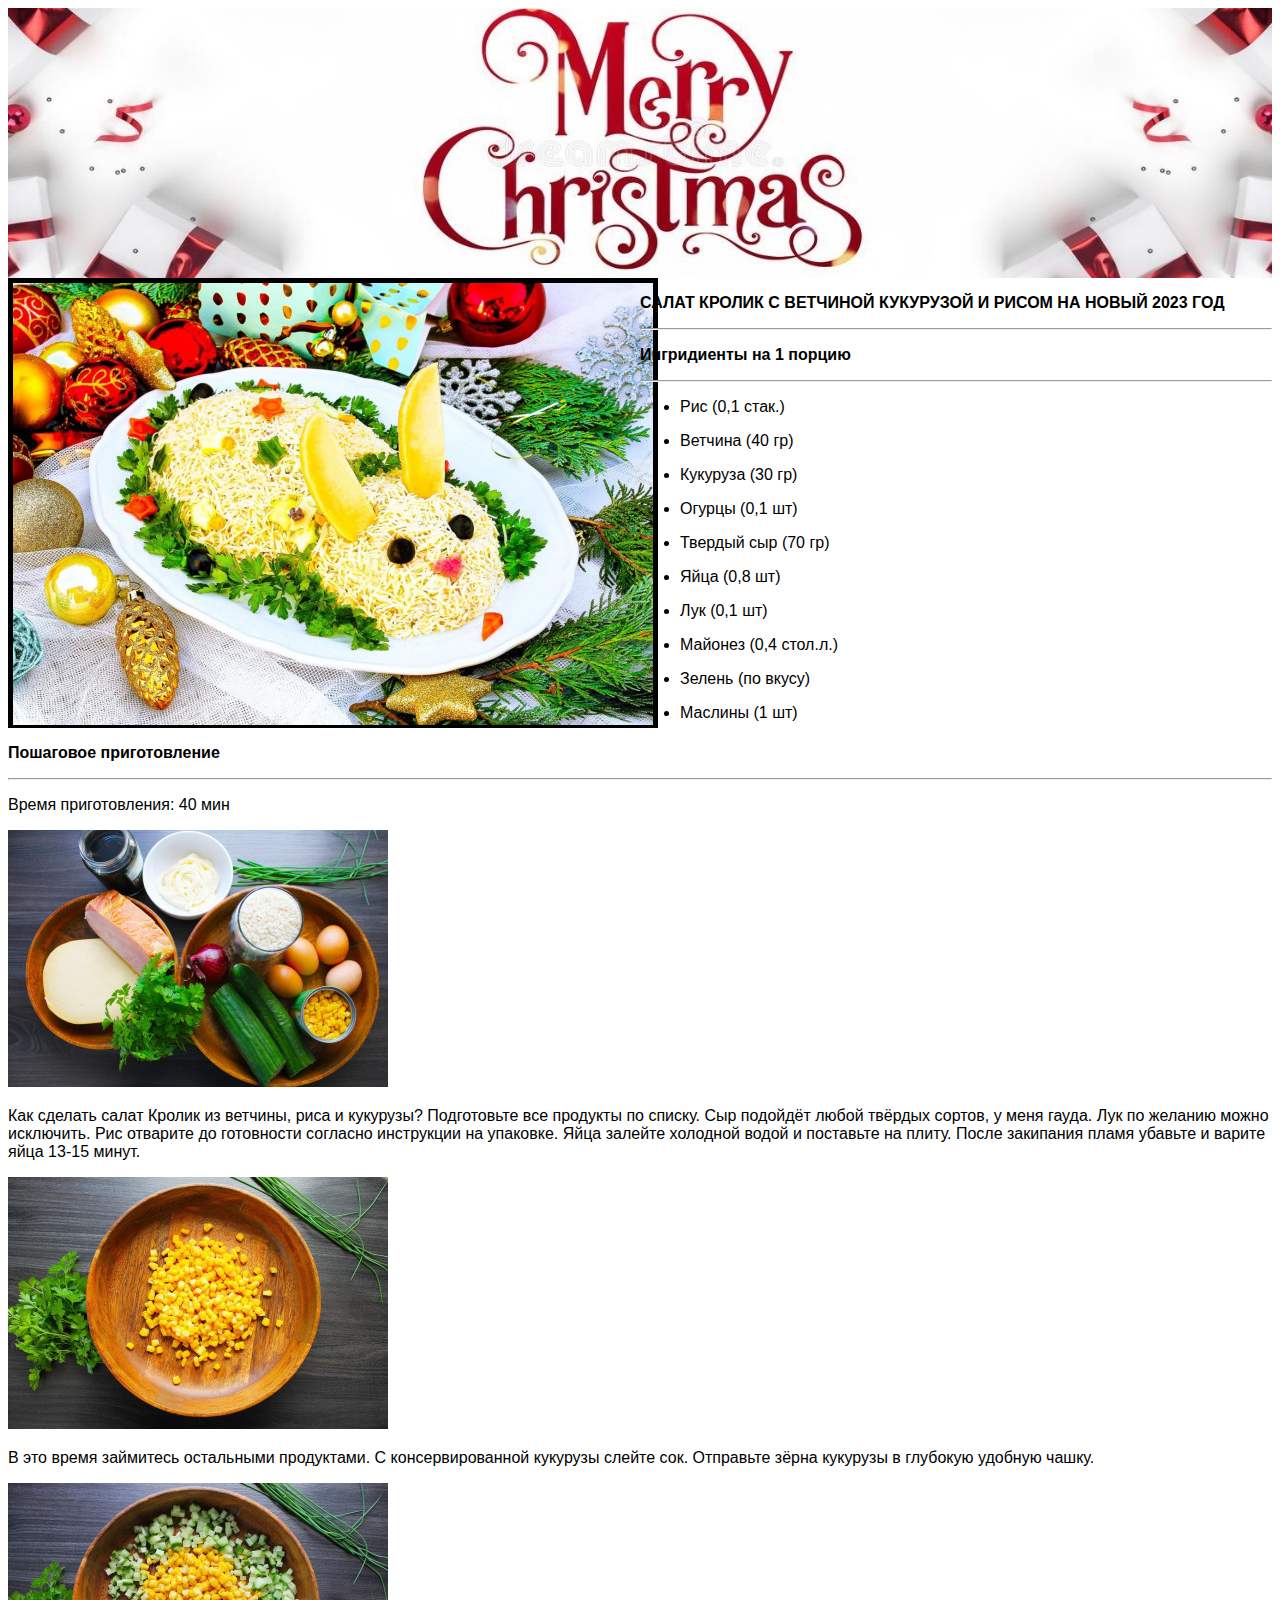
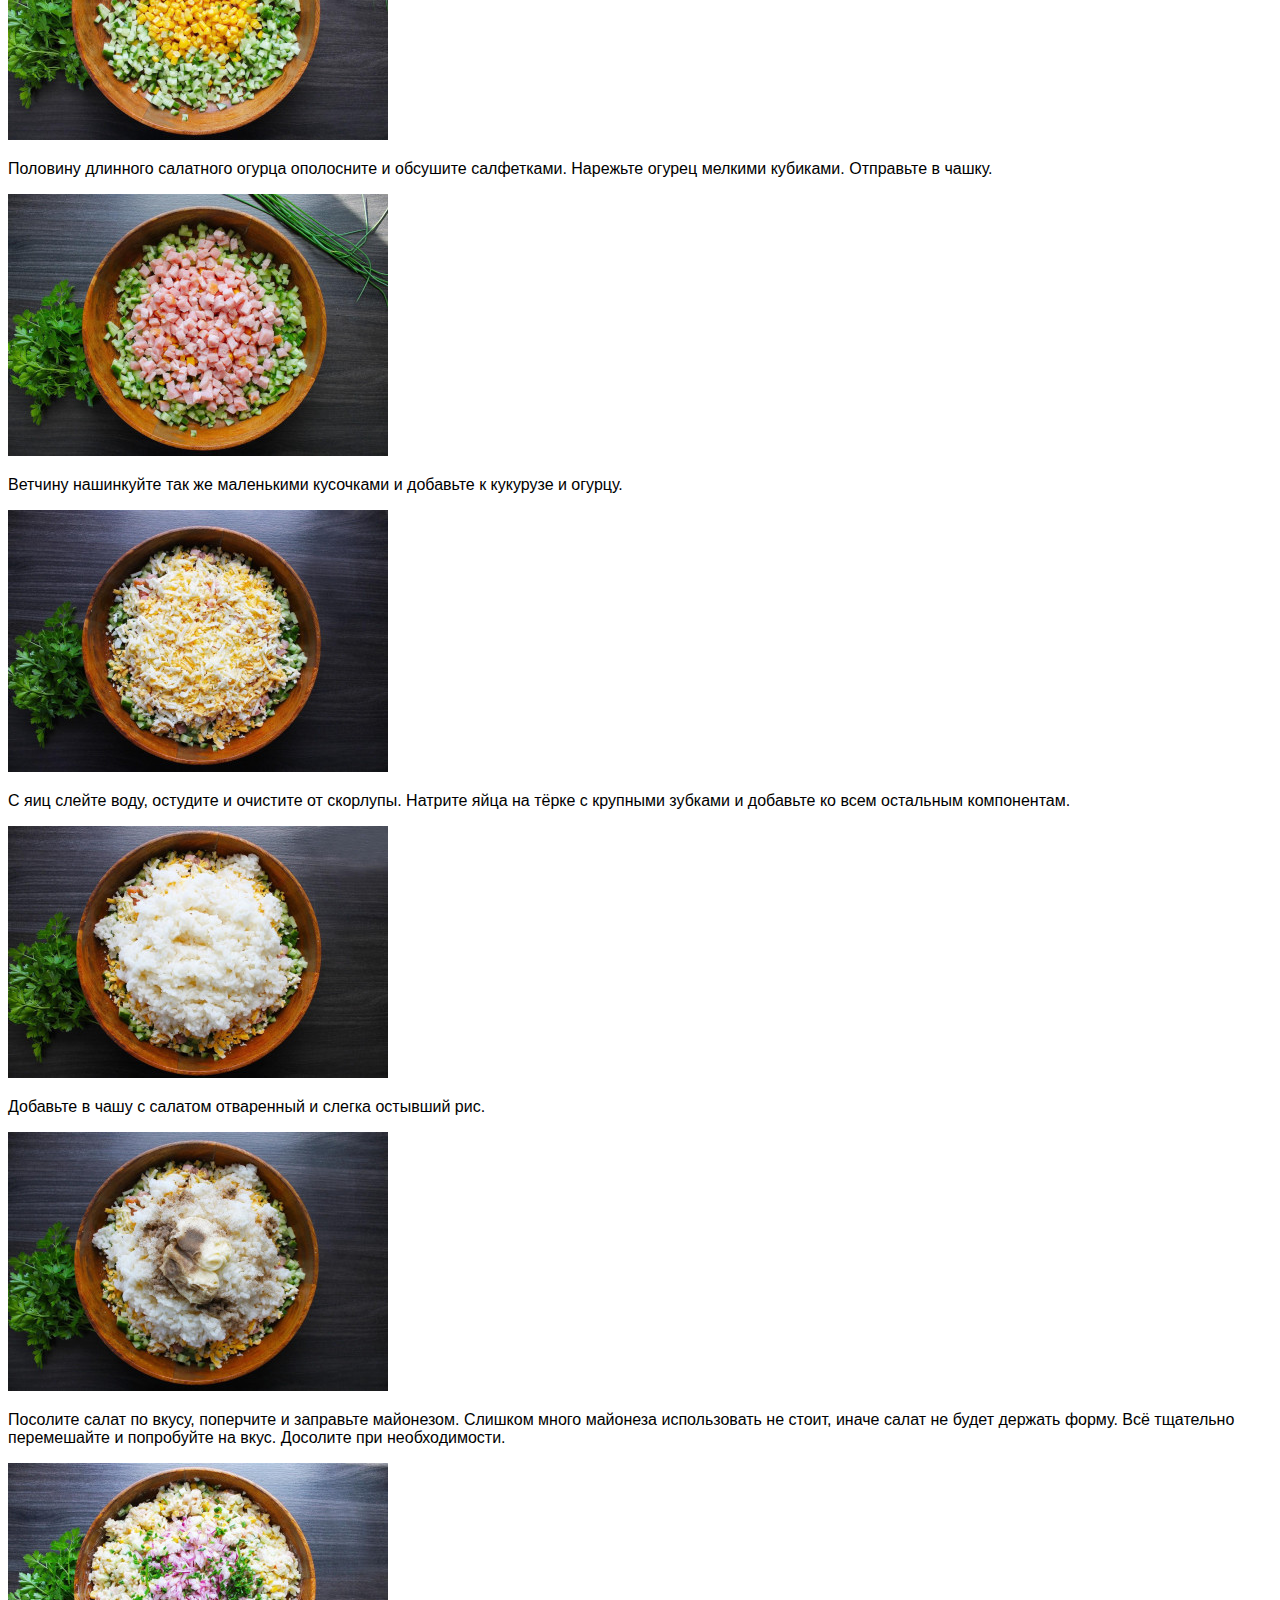
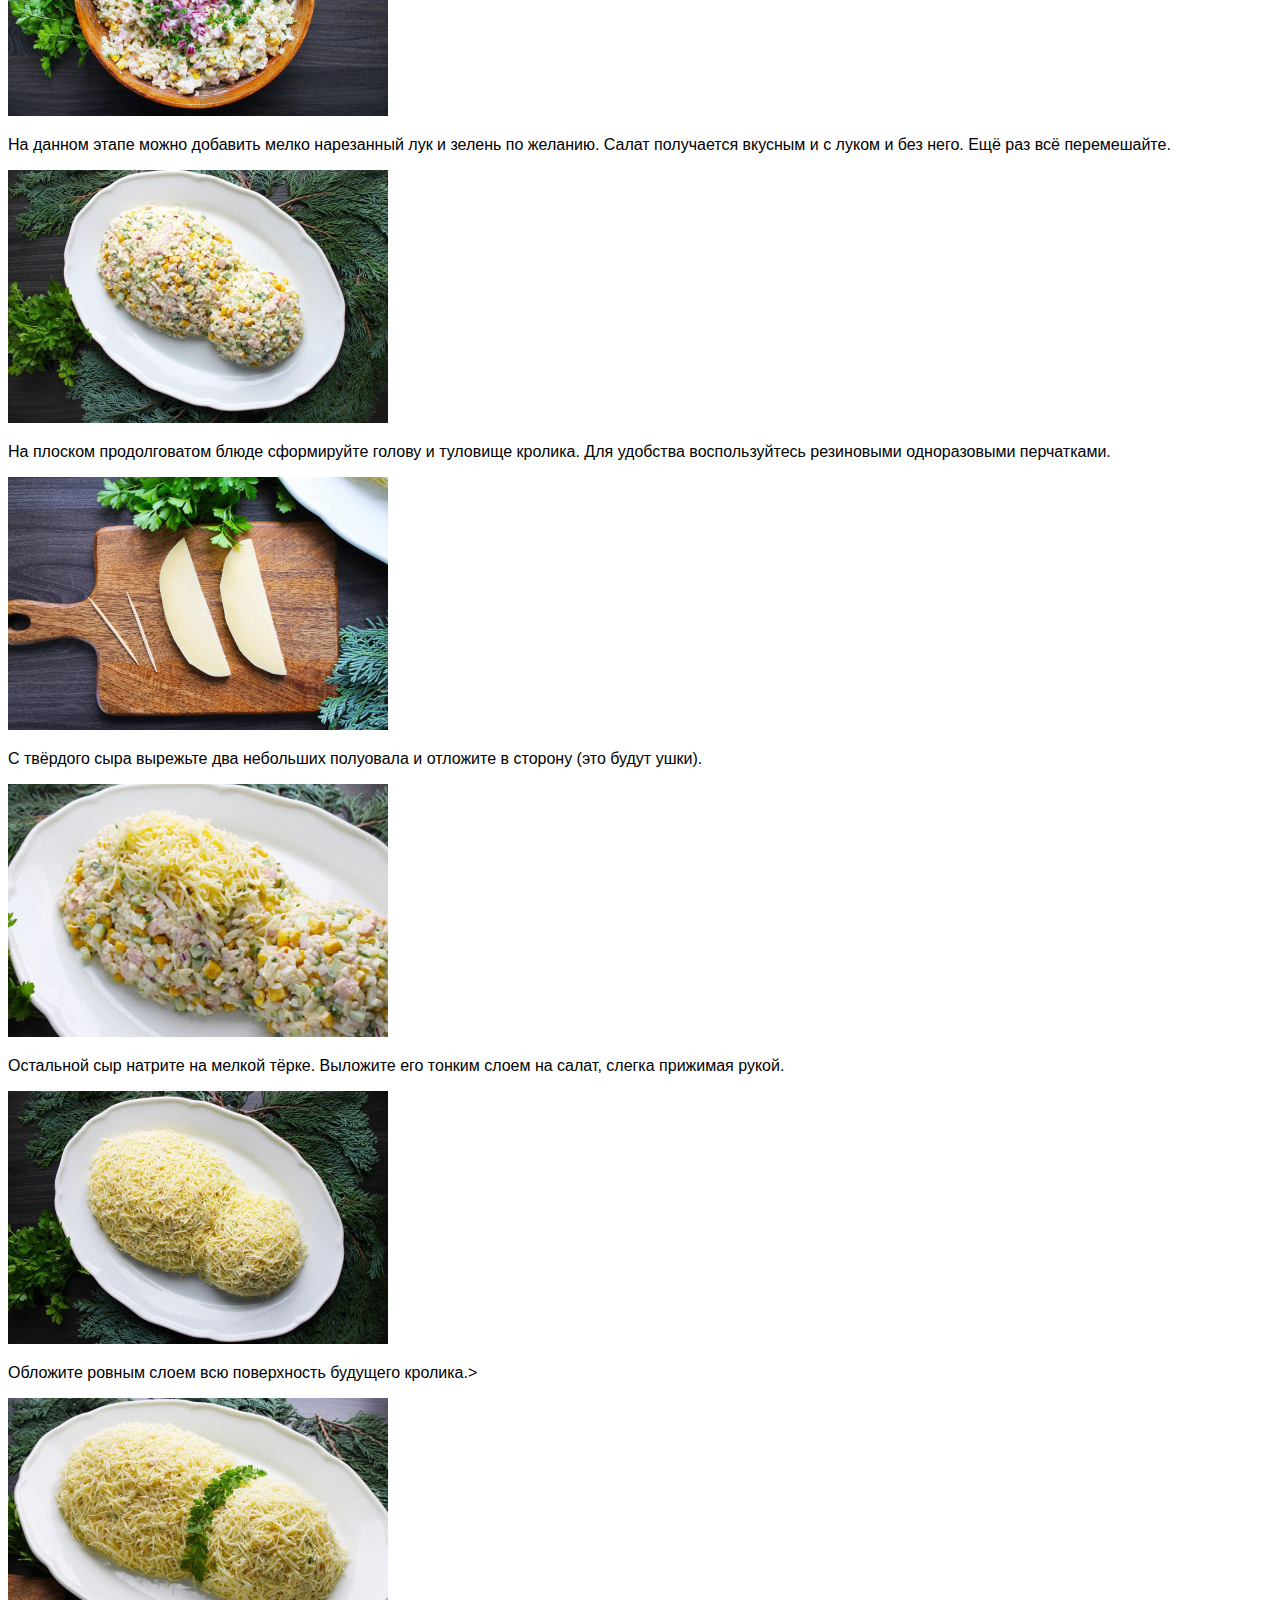
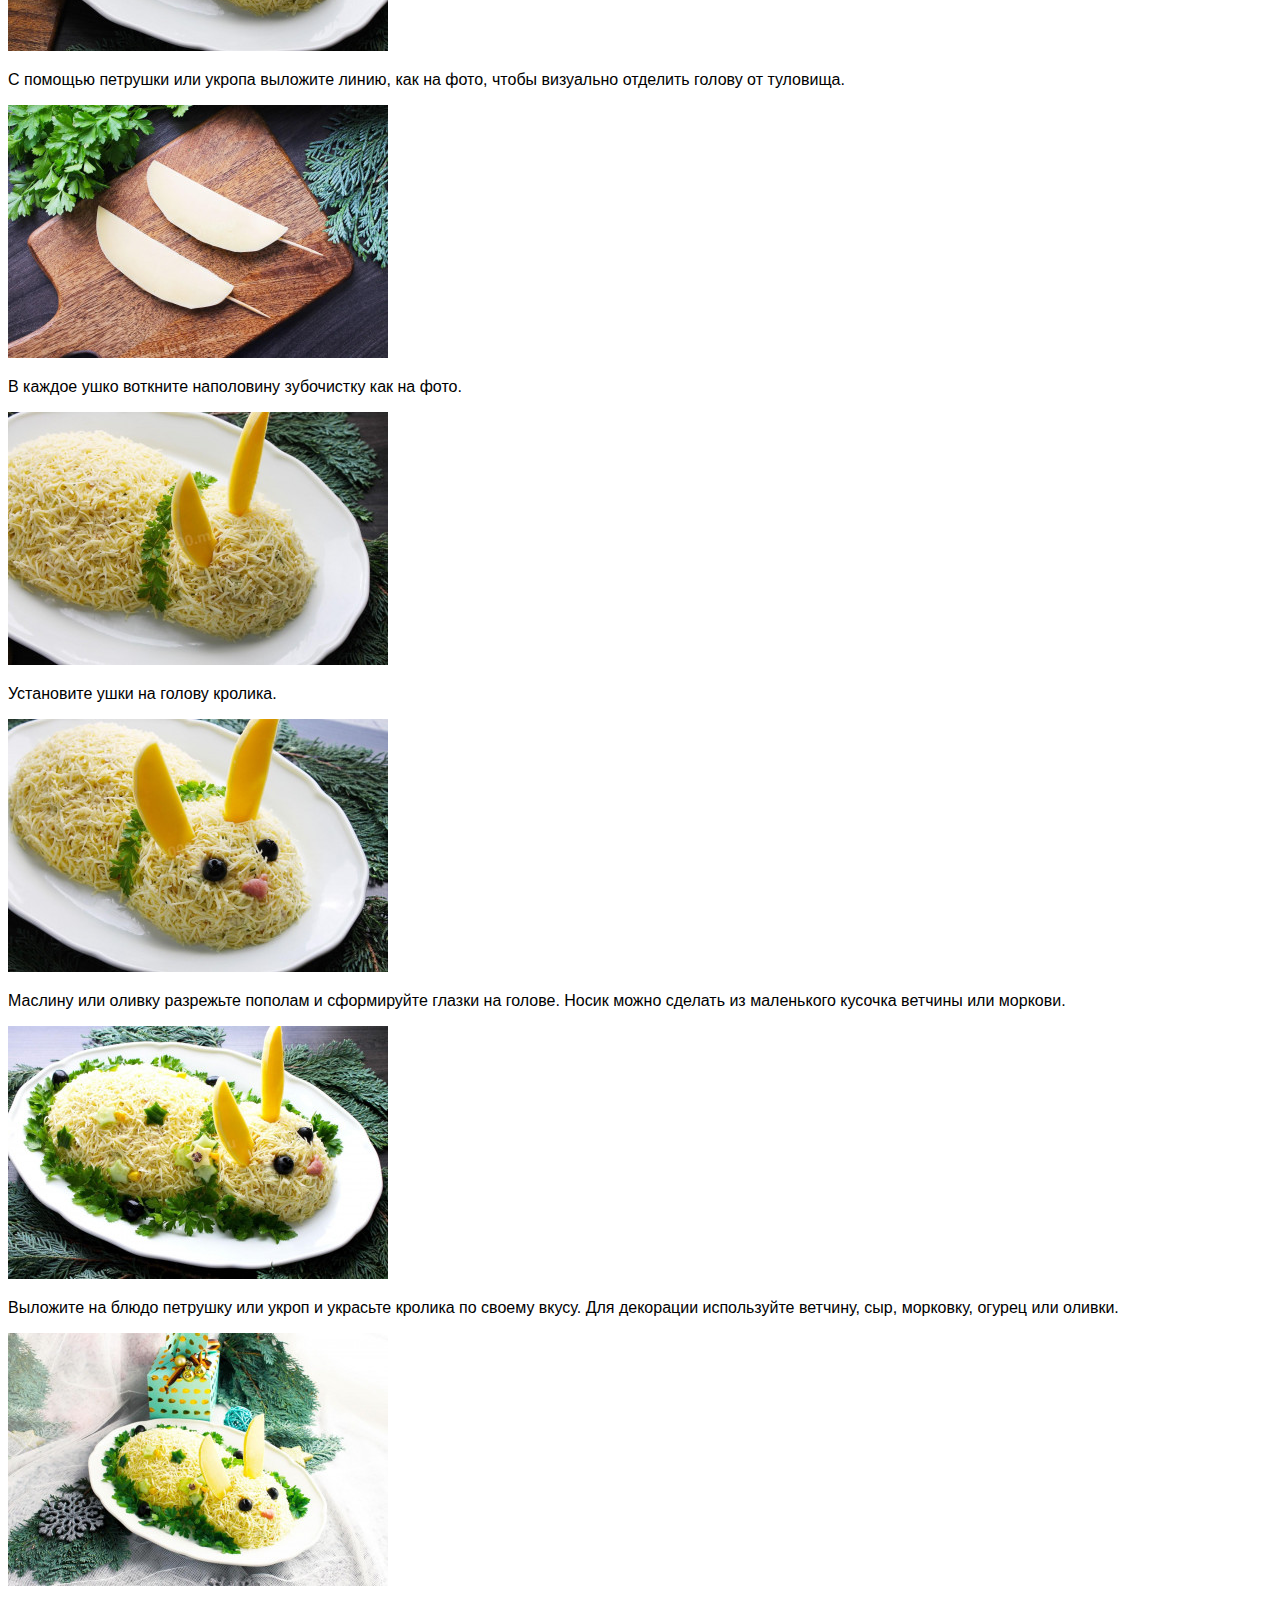
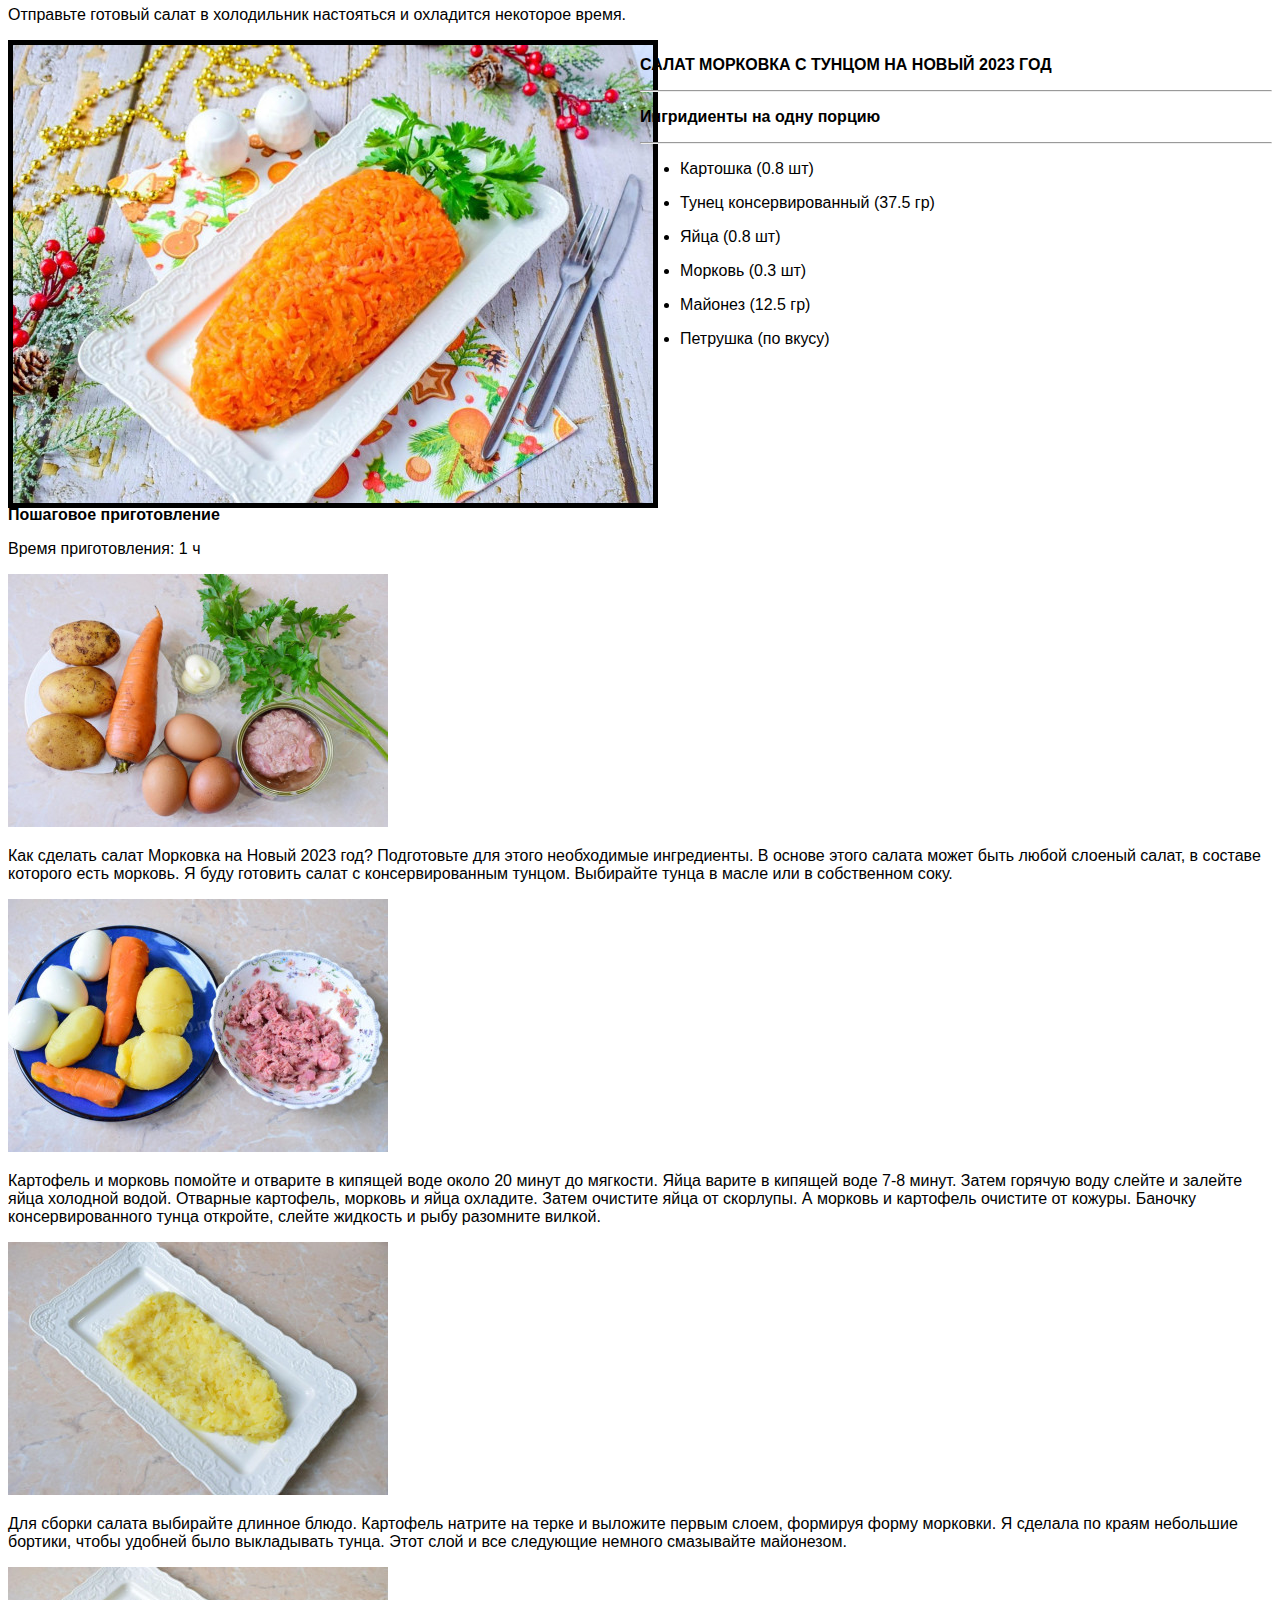
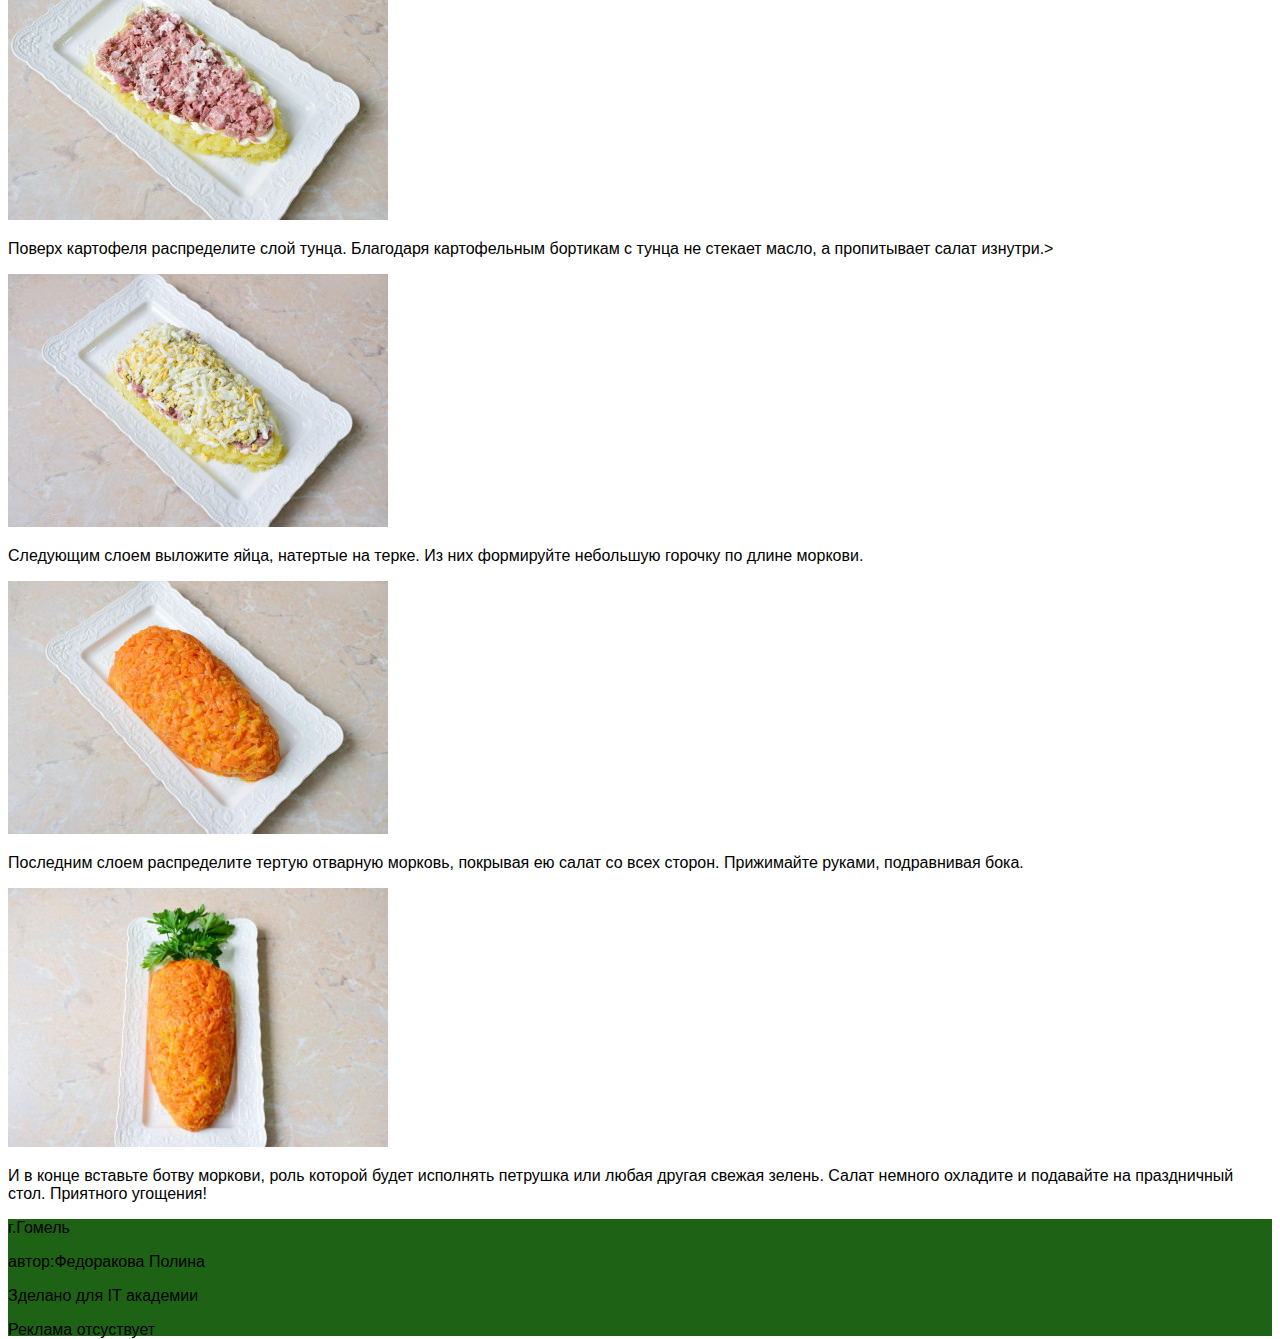
<file: новогодние блюда.html>
<!DOCTYPE html>
<html lang="en">
<head>
    <meta charset="UTF-8">
    <meta http-equiv="X-UA-Compatible" content="IE=edge">
    <meta name="viewport" content="width=device-width, initial-scale=1.0">
    <title>Новогодние блюда</title>
    <link  rel="stylesheet" type="text/css" href="новогодние блюда.css">
</head>
<body>
    <div class="container">
        <div class="nv1"><img src="656 (3).jpg" class="img1"></div>
        <div class="nv2">
            <div class="nv5"><img src="заяц.jpg" border=5px></div>
            <div class="nv6"><p><b>САЛАТ КРОЛИК С ВЕТЧИНОЙ КУКУРУЗОЙ И РИСОМ НА НОВЫЙ 2023 ГОД</b><hr></p><p><b>Ингридиенты на 1 порцию</b><hr></p>
            <ul>
                <li><p>Рис (0,1 стак.)</p></li>
                <li><p>Ветчина (40 гр)</p></li>
                <li><p>Кукуруза (30 гр)</p></li>
                <li><p>Огурцы (0,1 шт)</p></li>
                <li><p>Твердый сыр (70 гр)</p></li>
                <li><p>Яйца (0,8 шт)</p></li>
                <li><p>Лук (0,1 шт)</p></li>
                <li><p>Майонез (0,4 стол.л.)</p></li>
                <li><p>Зелень (по вкусу)</p></li>
                <li><p>Маслины (1 шт)</p></li>
                <li><p>Морковь (0,1 шт)</p></li>
            </ul>
            </div>
        </div>
        <div class="nv3">
            <p><b>Пошаговое приготовление</b><hr></p><p>Время приготовления: 40 мин</p><img src="nv1.jpg"><p>Как сделать салат Кролик из ветчины, риса и кукурузы? Подготовьте все продукты по списку. Сыр подойдёт любой твёрдых сортов, у меня гауда. Лук по желанию можно исключить. Рис отварите до готовности согласно инструкции на упаковке. Яйца залейте холодной водой и поставьте на плиту. После закипания пламя убавьте и варите яйца 13-15 минут.</p>
            <img src="nv2.jpg"><p>В это время займитесь остальными продуктами. С консервированной кукурузы слейте сок. Отправьте зёрна кукурузы в глубокую удобную чашку.</p>
            <img src="nv3.jpg"><p>Половину длинного салатного огурца ополосните и обсушите салфетками. Нарежьте огурец мелкими кубиками. Отправьте в чашку.</p>
            <img src="nv4.jpg"><p>Ветчину нашинкуйте так же маленькими кусочками и добавьте к кукурузе и огурцу.</p>
            <img src="nv5.jpg"><p>С яиц слейте воду, остудите и очистите от скорлупы. Натрите яйца на тёрке с крупными зубками и добавьте ко всем остальным компонентам.</p>
            <img src="nv6.jpg"><p>Добавьте в чашу с салатом отваренный и слегка остывший рис.</p>
            <img src="nv7.jpg"><p>Посолите салат по вкусу, поперчите и заправьте майонезом. Слишком много майонеза использовать не стоит, иначе салат не будет держать форму. Всё тщательно перемешайте и попробуйте на вкус. Досолите при необходимости.</p>
            <img src="nv8.jpg"><p>На данном этапе можно добавить мелко нарезанный лук и зелень по желанию. Салат получается вкусным и с луком и без него. Ещё раз всё перемешайте.</p>
            <img src="nv9.jpg"><p>На плоском продолговатом блюде сформируйте голову и туловище кролика. Для удобства воспользуйтесь резиновыми одноразовыми перчатками.</p>
            <img src="nv10.jpg"><p>С твёрдого сыра вырежьте два небольших полуовала и отложите в сторону (это будут ушки).</p>
            <img src="nv11.jpg"><p>Остальной сыр натрите на мелкой тёрке. Выложите его тонким слоем на салат, слегка прижимая рукой.</p>
            <img src="nv12.jpg"><p>Обложите ровным слоем всю поверхность будущего кролика.></p>
            <img src="nv13.jpg"><p>С помощью петрушки или укропа выложите линию, как на фото, чтобы визуально отделить голову от туловища.</p>
            <img src="nv14.jpg"><p>В каждое ушко воткните наполовину зубочистку как на фото.</p>
            <img src="nv15.jpg"><p>Установите ушки на голову кролика.</p>
            <img src="nv16.jpg"><p>Маслину или оливку разрежьте пополам и сформируйте глазки на голове. Носик можно сделать из маленького кусочка ветчины или моркови.</p>
            <img src="nv17.jpg"><p>Выложите на блюдо петрушку или укроп и украсьте кролика по своему вкусу. Для декорации используйте ветчину, сыр, морковку, огурец или оливки.</p>
            <img src="nv18.jpg"><p>Отправьте готовый салат в холодильник настояться и охладится некоторое время.</p>
            <div class="nv7">
                <div class="nv9"><img src="hg54.jpg" border="5px"></div>
                <div class="nv10"><p><b>САЛАТ МОРКОВКА С ТУНЦОМ НА НОВЫЙ 2023 ГОД</b><hr></p><p><b>Ингридиенты на одну порцию</b><hr></p>
                <ul>
                    <li><p>Картошка (0.8 шт)</p></li>
                    <li><p>Тунец консервированный (37.5 гр)</p></li>
                    <li><p>Яйца (0.8 шт)</p></li>
                    <li><p>Морковь (0.3 шт)</p></li>
                    <li><p>Майонез (12.5 гр)</p></li>
                    <li><p>Петрушка (по вкусу)</p></li>
                </ul>
                </div>
            </div>
            <div class="nv8"><p><b>Пошаговое приготовление</b></p><p>Время приготовления: 1 ч</p>
            <img src="th1.jpg"><p>Как сделать салат Морковка на Новый 2023 год? Подготовьте для этого необходимые ингредиенты. В основе этого салата может быть любой слоеный салат, в составе которого есть морковь. Я буду готовить салат с консервированным тунцом. Выбирайте тунца в масле или в собственном соку.</p>
            <img src="th2.jpg"><p>Картофель и морковь помойте и отварите в кипящей воде около 20 минут до мягкости. Яйца варите в кипящей воде 7-8 минут. Затем горячую воду слейте и залейте яйца холодной водой. Отварные картофель, морковь и яйца охладите. Затем очистите яйца от скорлупы. А морковь и картофель очистите от кожуры. Баночку консервированного тунца откройте, слейте жидкость и рыбу разомните вилкой.</p>
            <img src="th3.jpg"><p>Для сборки салата выбирайте длинное блюдо. Картофель натрите на терке и выложите первым слоем, формируя форму морковки. Я сделала по краям небольшие бортики, чтобы удобней было выкладывать тунца. Этот слой и все следующие немного смазывайте майонезом.</p>
            <img src="th4.jpg"><p>Поверх картофеля распределите слой тунца. Благодаря картофельным бортикам с тунца не стекает масло, а пропитывает салат изнутри.></p>
            <img src="th5.jpg"><p>Следующим слоем выложите яйца, натертые на терке. Из них формируйте небольшую горочку по длине моркови.</p>
            <img src="th6.jpg"><p>Последним слоем распределите тертую отварную морковь, покрывая ею салат со всех сторон. Прижимайте руками, подравнивая бока.</p>
            <img src="th7.jpg"><p>И в конце вставьте ботву моркови, роль которой будет исполнять петрушка или любая другая свежая зелень. Салат немного охладите и подавайте на праздничный стол. Приятного угощения!</p>
            <div class="nv4"><p>г.Гомель</p><p>автор:Федоракова Полина</p><p>Зделано для IT академии</p><p>Реклама отсуствует</p></div>
            </div>
    </div>
</body>
</html>
</file>
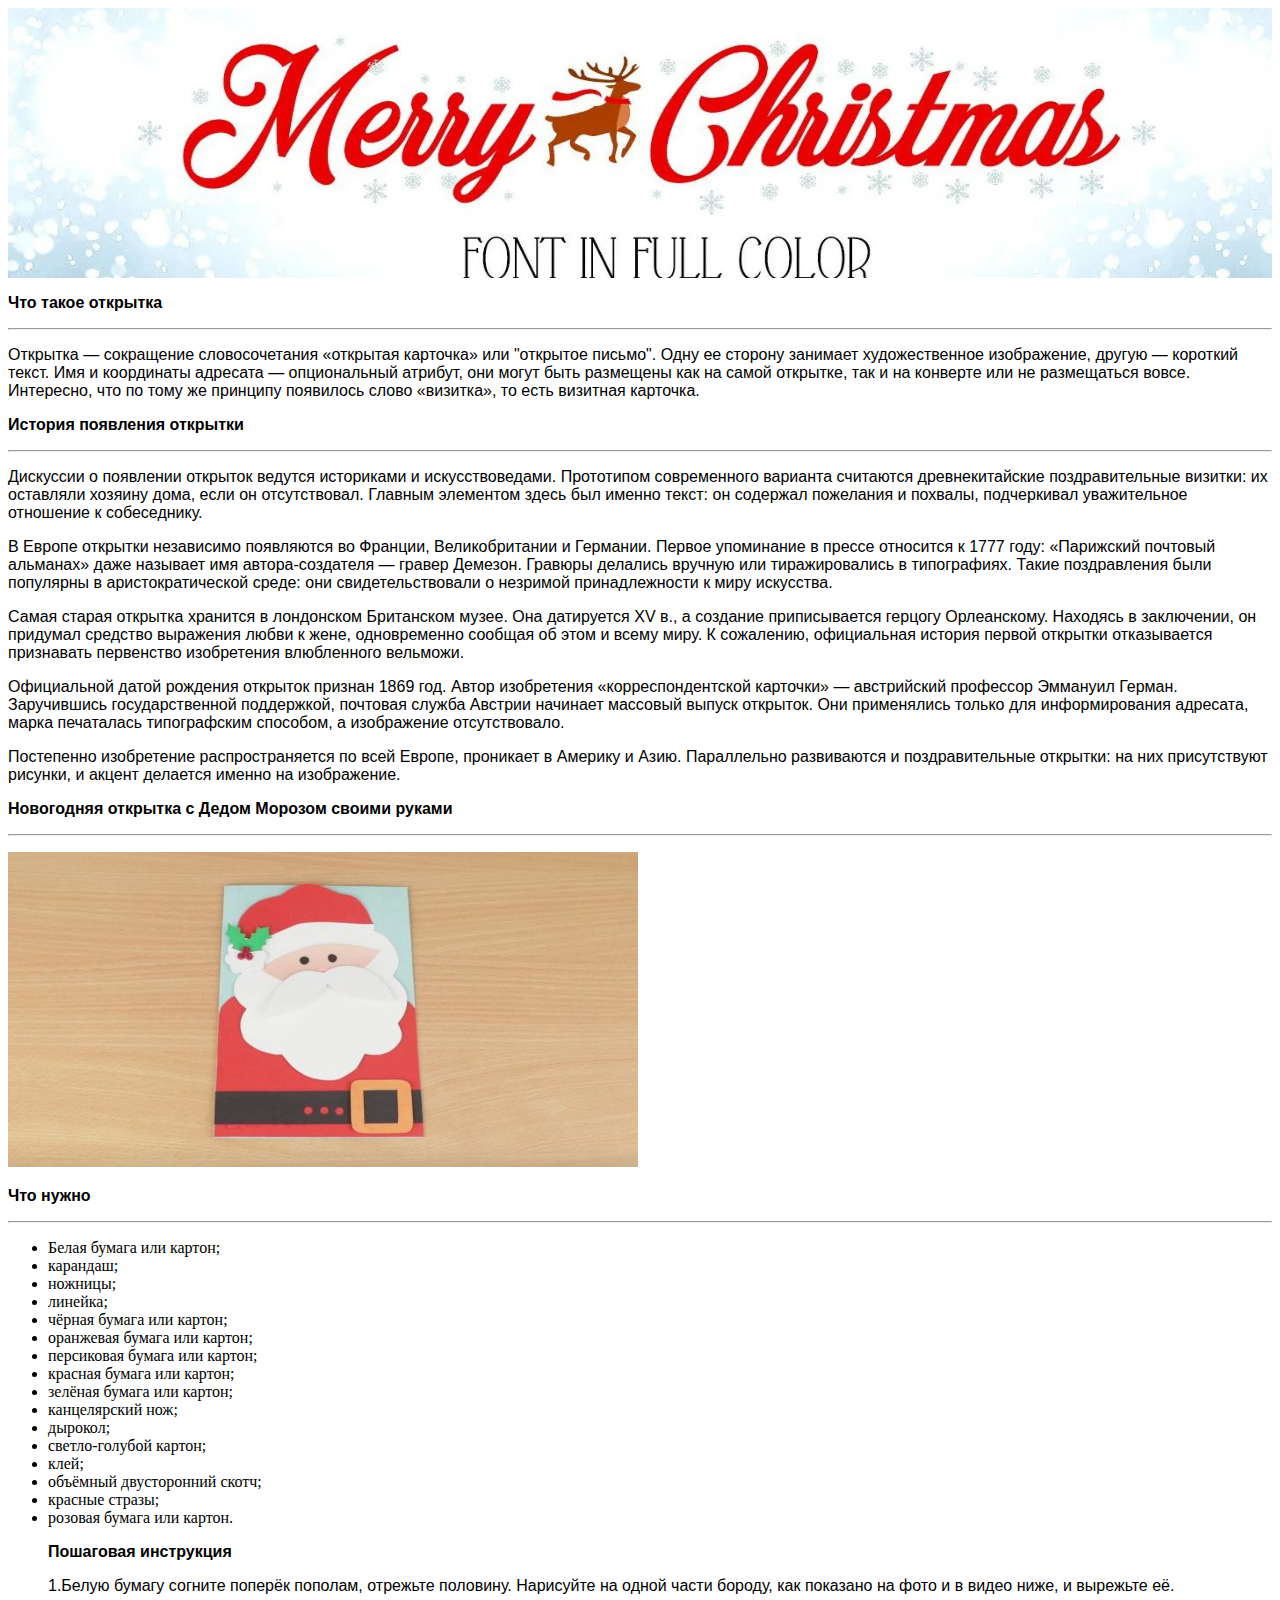
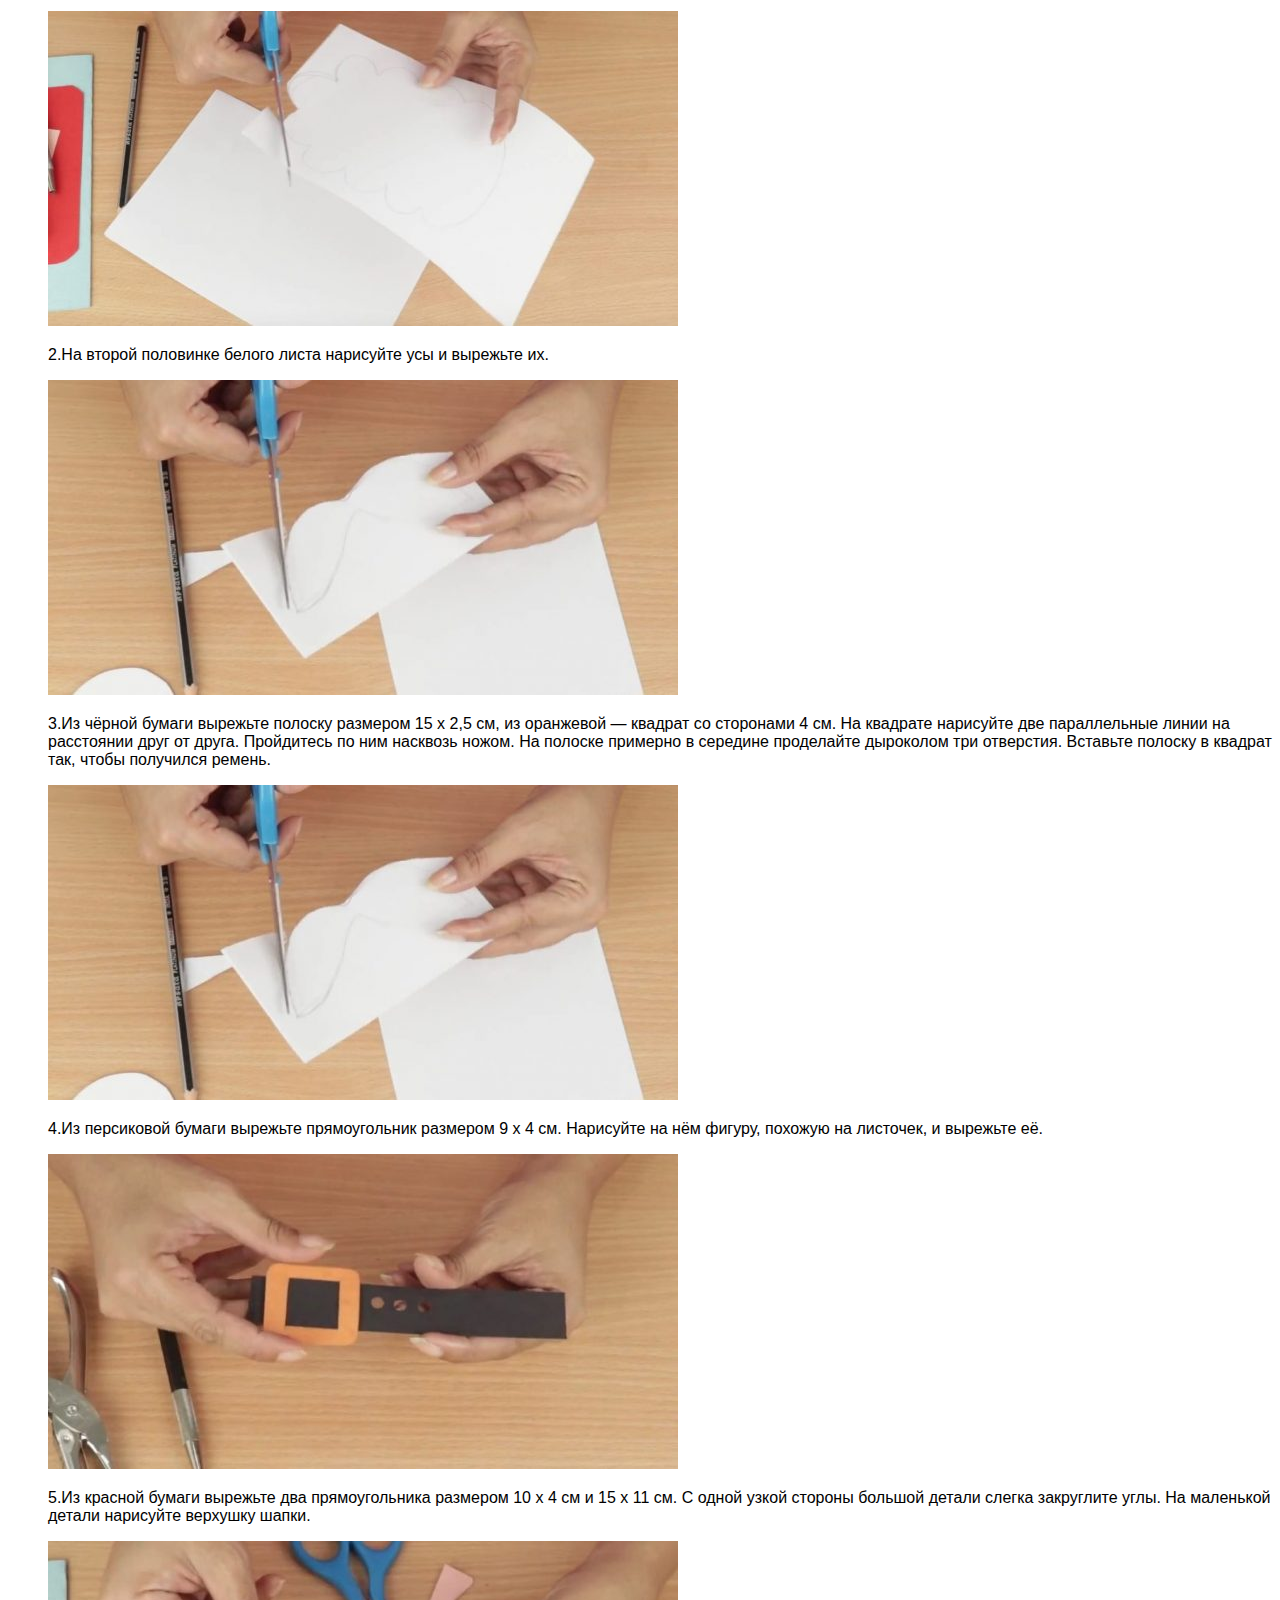
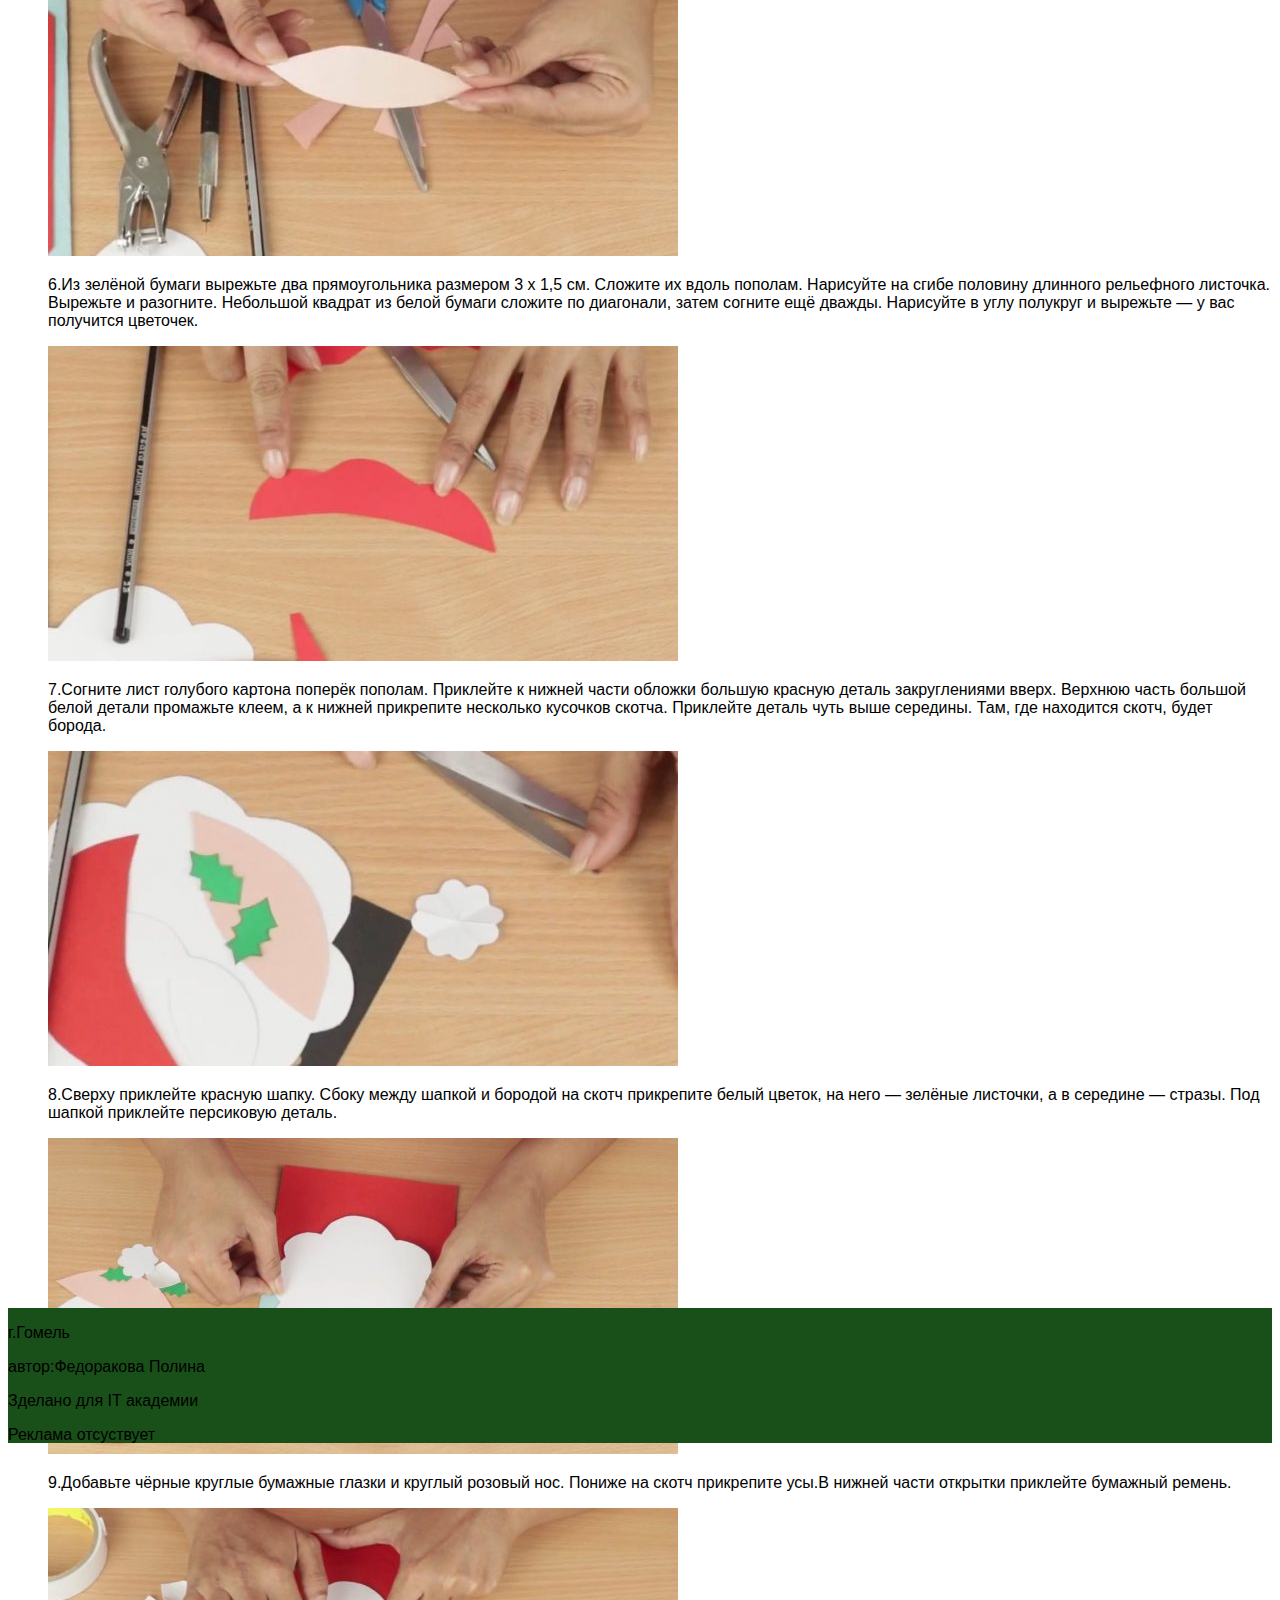
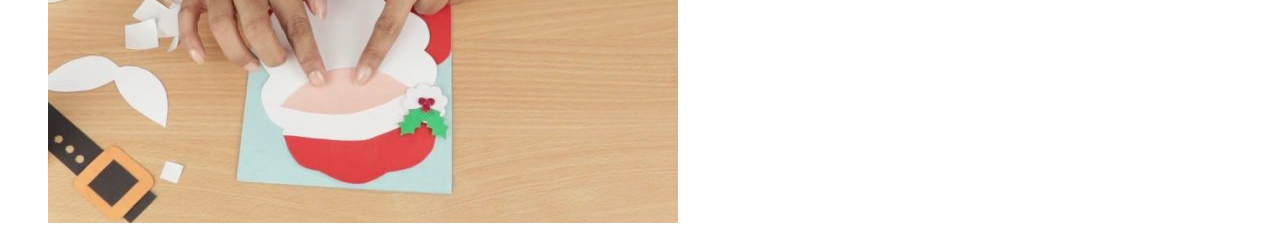
<file: открытки.html>
<!DOCTYPE html>
<html lang="en">
<head>
    <meta charset="UTF-8">
    <meta http-equiv="X-UA-Compatible" content="IE=edge">
    <meta name="viewport" content="width=device-width, initial-scale=1.0">
    <title>Открытки</title>
    <link rel="stylesheet" type="text/css" href="открытки.css">
</head>
<body>
    <div class="container">
    <div class="hm1"><img src="45231 (2).jpg" class="img1"></div>
    <div class="hm2"><p><b>Что такое открытка</b><hr></p><p>Открытка — сокращение словосочетания «открытая карточка» или "открытое письмо". Одну ее сторону занимает художественное изображение, другую — короткий текст. Имя и координаты адресата — опциональный атрибут, они могут быть размещены как на самой открытке, так и на конверте или не размещаться вовсе. Интересно, что по тому же принципу появилось слово «визитка», то есть визитная карточка.</p><p><b>История появления открытки</b><hr></p><p>Дискуссии о появлении открыток ведутся историками и искусствоведами. Прототипом современного варианта считаются древнекитайские поздравительные визитки: их оставляли хозяину дома, если он отсутствовал. Главным элементом здесь был именно текст: он содержал пожелания и похвалы, подчеркивал уважительное отношение к собеседнику.</p><p>В Европе открытки независимо появляются во Франции, Великобритании и Германии. Первое упоминание в прессе относится к 1777 году: «Парижский почтовый альманах» даже называет имя автора-создателя — гравер Демезон. Гравюры делались вручную или тиражировались в типографиях. Такие поздравления были популярны в аристократической среде: они свидетельствовали о незримой принадлежности к миру искусства.</p><p>Самая старая открытка хранится в лондонском Британском музее. Она датируется XV в., а создание приписывается герцогу Орлеанскому. Находясь в заключении, он придумал средство выражения любви к жене, одновременно сообщая об этом и всему миру. К сожалению, официальная история первой открытки отказывается признавать первенство изобретения влюбленного вельможи.</p><p>Официальной датой рождения открыток признан 1869 год. Автор изобретения «корреспондентской карточки» — австрийский профессор Эммануил Герман. Заручившись государственной поддержкой, почтовая служба Австрии начинает массовый выпуск открыток. Они применялись только для информирования адресата, марка печаталась типографским способом, а изображение отсутствовало.</p><p>Постепенно изобретение распространяется по всей Европе, проникает в Америку и Азию. Параллельно развиваются и поздравительные открытки: на них присутствуют рисунки, и акцент делается именно на изображение.</p>
    <p><b>Новогодняя открытка с Дедом Морозом своими руками</b><hr></p><img src="дед мороз.jpg"><p><b>Что нужно</b><hr></p>
    <ul>
        <li>Белая бумага или картон;</li>
        <li>карандаш;</li>
        <li>ножницы;</li>
        <li>линейка;</li>
        <li>чёрная бумага или картон;</li>
        <li>оранжевая бумага или картон;</li>
        <li>персиковая бумага или картон;</li>
        <li>красная бумага или картон;</li>
        <li>зелёная бумага или картон;</li>
        <li>канцелярский нож;</li>
        <li>дырокол;</li>
        <li>светло‑голубой картон;</li>
        <li>клей;</li>
        <li>объёмный двусторонний скотч;</li>
        <li>красные стразы;</li>
        <li>розовая бумага или картон.</li>
        <p><b>Пошаговая инструкция</b></p><p>1.Белую бумагу согните поперёк пополам, отрежьте половину. Нарисуйте на одной части бороду, как показано на фото и в видео ниже, и вырежьте её.</p><img src="cy1.jpg">
        <p>2.На второй половинке белого листа нарисуйте усы и вырежьте их.</p><img src="cy2.jpg">
        <p>3.Из чёрной бумаги вырежьте полоску размером 15 х 2,5 см, из оранжевой — квадрат со сторонами 4 см. На квадрате нарисуйте две параллельные линии на расстоянии друг от друга. Пройдитесь по ним насквозь ножом. На полоске примерно в середине проделайте дыроколом три отверстия. Вставьте полоску в квадрат так, чтобы получился ремень.</p><img src="cy3.jpg">
        <p>4.Из персиковой бумаги вырежьте прямоугольник размером 9 х 4 см. Нарисуйте на нём фигуру, похожую на листочек, и вырежьте её.</p><img src="cy4.jpg">
        <p>5.Из красной бумаги вырежьте два прямоугольника размером 10 х 4 см и 15 х 11 см. С одной узкой стороны большой детали слегка закруглите углы. На маленькой детали нарисуйте верхушку шапки.</p><img src="cy5.jpg">
        <p>6.Из зелёной бумаги вырежьте два прямоугольника размером 3 х 1,5 см. Сложите их вдоль пополам. Нарисуйте на сгибе половину длинного рельефного листочка. Вырежьте и разогните. Небольшой квадрат из белой бумаги сложите по диагонали, затем согните ещё дважды. Нарисуйте в углу полукруг и вырежьте — у вас получится цветочек.</p><img src="cy6.jpg">
        <p>7.Согните лист голубого картона поперёк пополам. Приклейте к нижней части обложки большую красную деталь закруглениями вверх. Верхнюю часть большой белой детали промажьте клеем, а к нижней прикрепите несколько кусочков скотча. Приклейте деталь чуть выше середины. Там, где находится скотч, будет борода.</p><img src="cy7.jpg">
        <p>8.Сверху приклейте красную шапку. Сбоку между шапкой и бородой на скотч прикрепите белый цветок, на него — зелёные листочки, а в середине — стразы. Под шапкой приклейте персиковую деталь.</p><img src="cy8.jpg">
        <p>9.Добавьте чёрные круглые бумажные глазки и круглый розовый нос. Пониже на скотч прикрепите усы.В нижней части открытки приклейте бумажный ремень.</p><img src="cy9.jpg">
    </ul>   </div>
    <div class="hm3"><p>г.Гомель</p><p>автор:Федоракова Полина</p><p>Зделано для IT академии</p><p>Реклама отсуствует</p></div>
</div>
</body>
</html>
</file>
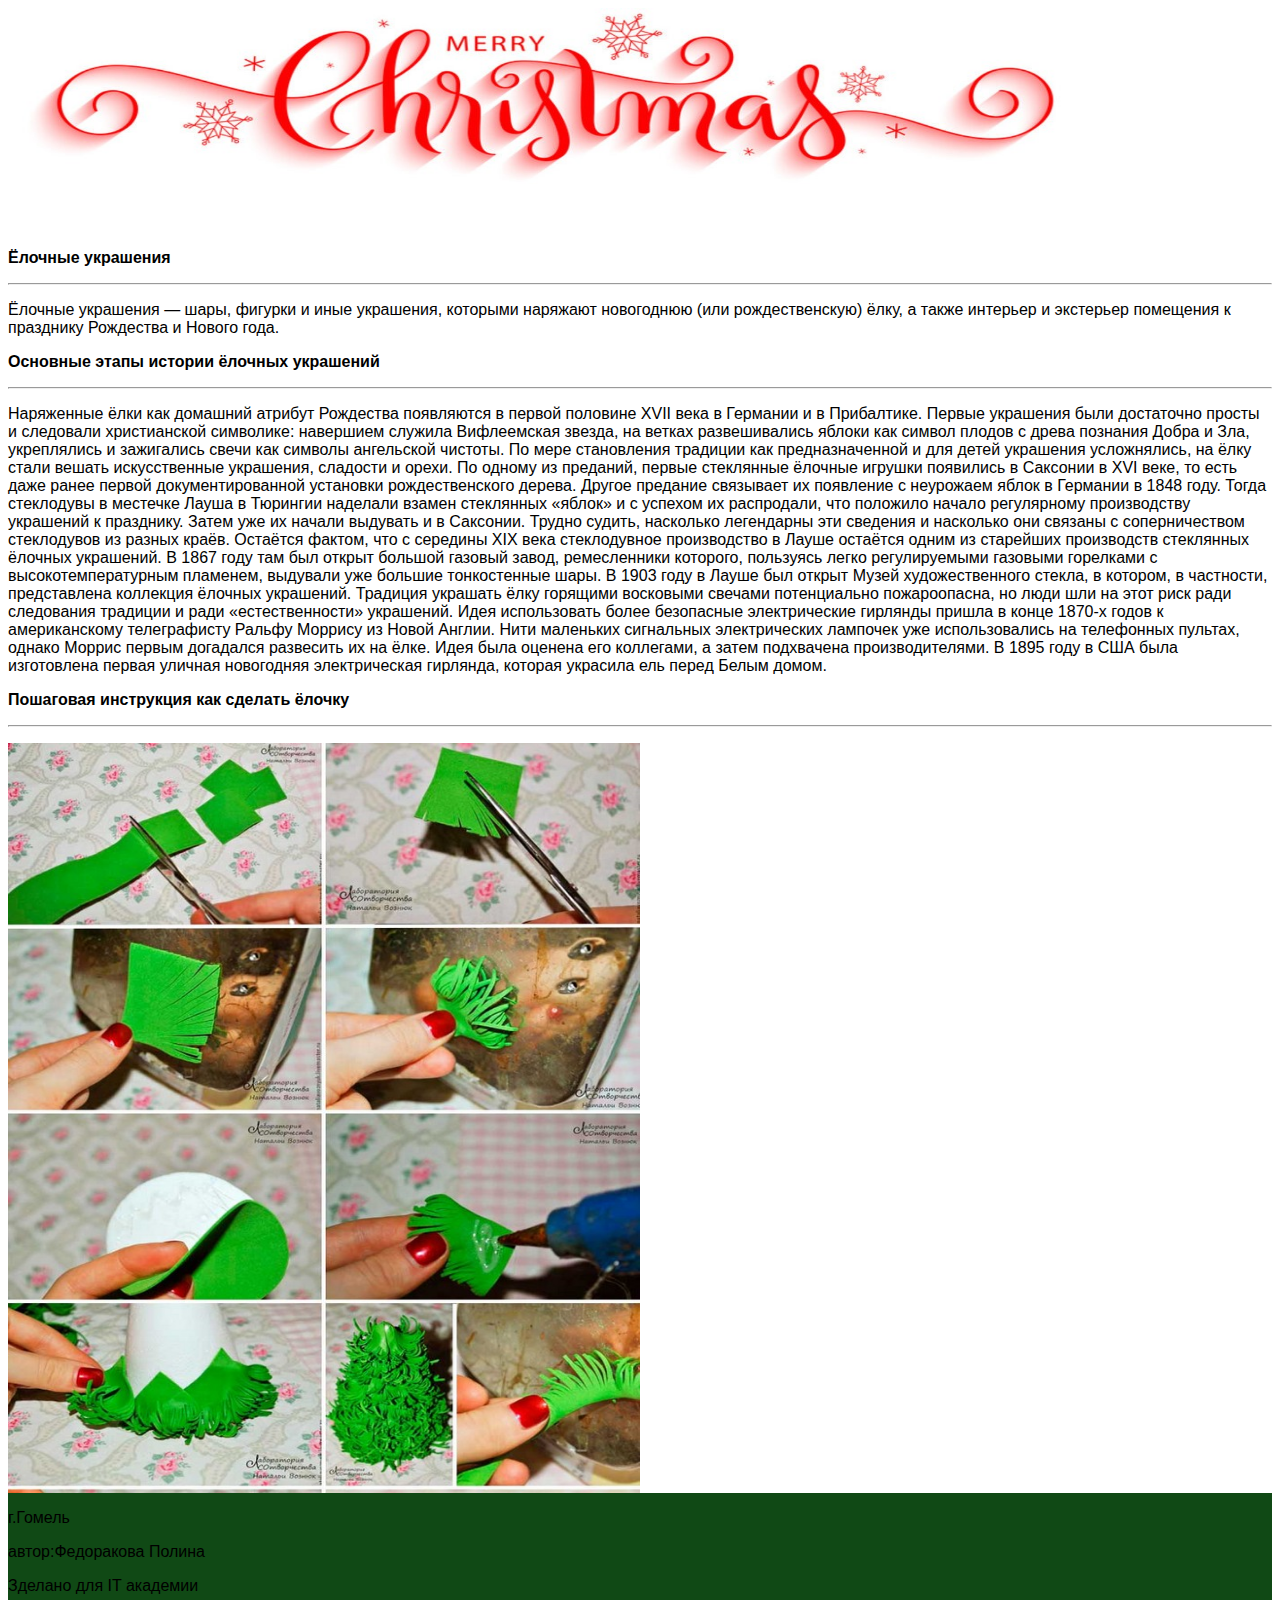
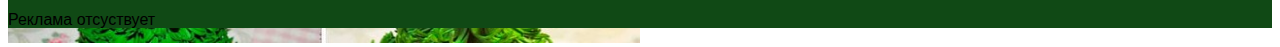
<file: поделки.html>
<!DOCTYPE html>
<html lang="en">
<head>
    <meta charset="UTF-8">
    <meta http-equiv="X-UA-Compatible" content="IE=edge">
    <meta name="viewport" content="width=device-width, initial-scale=1.0">
    <title>украшения</title>
    <link rel="stylesheet" type="text/css" href="Поделки.css">
</head>
<body>
    <div class="container">
        <div class="bs1"><img src="360_F_305387800_q51tHpf3H95JejDxdyK4oEVDVVytRVG7 (2).jpg" ></div>
        <div class="bs2"><p><b>Ёлочные украшения</b><hr></p><p>Ёлочные украшения — шары, фигурки и иные украшения, которыми наряжают новогоднюю (или рождественскую) ёлку, а также интерьер и экстерьер помещения к празднику Рождества и Нового года.</p><p><b>Основные этапы истории ёлочных украшений</b><hr></p><p>Наряженные ёлки как домашний атрибут Рождества появляются в первой половине XVII века в Германии и в Прибалтике. Первые украшения были достаточно просты и следовали христианской символике: навершием служила Вифлеемская звезда, на ветках развешивались яблоки как символ плодов с древа познания Добра и Зла, укреплялись и зажигались свечи как символы ангельской чистоты. По мере становления традиции как предназначенной и для детей украшения усложнялись, на ёлку стали вешать искусственные украшения, сладости и орехи.

                По одному из преданий, первые стеклянные ёлочные игрушки появились в Саксонии в XVI веке, то есть даже ранее первой документированной установки рождественского дерева. Другое предание связывает их появление с неурожаем яблок в Германии в 1848 году. Тогда стеклодувы в местечке Лауша в Тюрингии наделали взамен стеклянных «яблок» и с успехом их распродали, что положило начало регулярному производству украшений к празднику. Затем уже их начали выдувать и в Саксонии. Трудно судить, насколько легендарны эти сведения и насколько они связаны с соперничеством стеклодувов из разных краёв. Остаётся фактом, что с середины XIX века стеклодувное производство в Лауше остаётся одним из старейших производств стеклянных ёлочных украшений. В 1867 году там был открыт большой газовый завод, ремесленники которого, пользуясь легко регулируемыми газовыми горелками с высокотемпературным пламенем, выдували уже большие тонкостенные шары.
                
                В 1903 году в Лауше был открыт Музей художественного стекла, в котором, в частности, представлена коллекция ёлочных украшений.
                
                Традиция украшать ёлку горящими восковыми свечами потенциально пожароопасна, но люди шли на этот риск ради следования традиции и ради «естественности» украшений. Идея использовать более безопасные электрические гирлянды пришла в конце 1870-х годов к американскому телеграфисту Ральфу Моррису из Новой Англии. Нити маленьких сигнальных электрических лампочек уже использовались на телефонных пультах, однако Моррис первым догадался развесить их на ёлке. Идея была оценена его коллегами, а затем подхвачена производителями. В 1895 году в США была изготовлена первая уличная новогодняя электрическая гирлянда, которая украсила ель перед Белым домом.</p>
                <p><b>Пошаговая инструкция как сделать ёлочку</b><hr></p>
            <img src="elochka-iz-foamirana-MK-01.jpg" class="img2">
        </div>

        <div class="bs3"><p>г.Гомель</p><p>автор:Федоракова Полина</p><p>Зделано для IT академии</p><p>Реклама отсуствует</p></div>
    </div>
</body>
</html>
</file>
<file: новогодние блюда.css>
.container{
    display: flex;
    width: 100%;
    height: 500vh;
    flex-direction: column;
}
.img1{
    width: 100%;
    height: 30vh;
}
.nv1{
    width: 100%;
    height: 30vh;
    background-color: antiquewhite;
}
.nv2{
    width: 100%;
    height: 50vh;
    background-color: white;
    display: flex;
    flex-direction: row;
}
.nv3{
    width: 100%;
    height: 200vh;
    background-color: white;
}
.nv7{
    width: 100%;
    height: 50vh;
    display:flex;
    flex-direction: row;
}
.nv9{
    width: 50%;
    height: 100vh;
}
.nv10{
    width: 50%;
    height: 100vh;
}
.nv8{
    width: 100%;
    height: 200vh;
}
.nv4{
    width: 100%;
    height: 13vh;
    background-color: rgb(30, 99, 21);
}
.nv5{
    width: 50%;
    height: 74vh;
}
.nv6{
    width: 50%;
    height: 69vh;
}
p{
    font-family: Arial, Helvetica, sans-serif;
}
</file>
<file: открытки.css>
.container{
    display: flex;
    flex-direction: column;
    width: 100%;
    height: 500vh;
}
p{
    font-family: Arial, Helvetica, sans-serif;
}
.hm1{
 width: 100%;
 height: 30vh;
 background-color: white;
}
.hm2{
width: 100%;
height:470vh ;
background-color: white;
}
.hm3{
    width: 100%;
    height: 15vh;
    background-color: rgb(25, 80, 25);
}
.img1{
    width: 100%;
    height: 30vh;
}
</file>
<file: Поделки.css>
.container{
    display:flex;
    width: 100%;
    height: 180vh;
    flex-direction: column;
}
.bs1{
    width: 100%;
    height: 30vh;
    background-color: rgb(255, 255, 255);
    align-items: center;
}
p{
    font-family: Arial, Helvetica, sans-serif;
}
img{
    width: 85%;
    height: 20vh;
}
.img2{
    width: 50%;
    height: 100vh;
}
.bs2{
    width: 100%;
    height: 140vh;
    background-color:white;
}
.bs3{
    width: 100%;
    height: 15vh;
    background-color: rgb(16, 73, 21);
}
</file>
